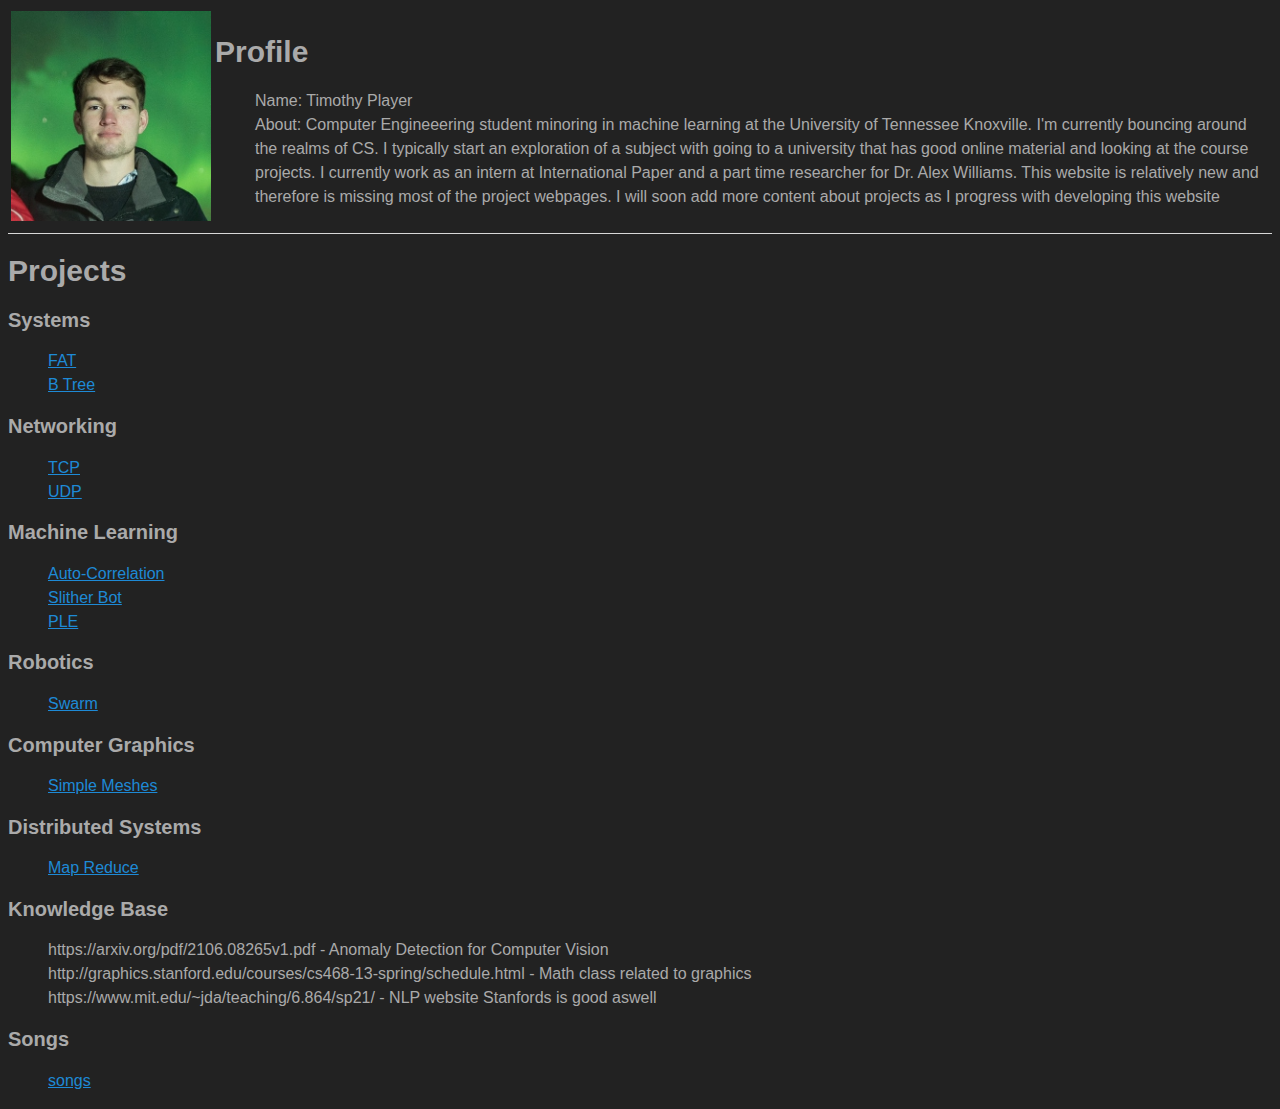
<file: index.html>
<!DOCTYPE html>

<html>


<head>
    <title>tlplayer's Website</title>
    <link rel="stylesheet" href="styles.css">
    <meta src="robot.png" />
</head>


<body>

    <table border=0>
        <div>

            <tbody>
                <td>
                    <img src="portrait.jpg" alt="portrait" width="200">
                </td>
                <td>
                    <h1>Profile</h1>
                    <ul>
                        <li>Name: Timothy Player</li>
                        <li>About: Computer Engineeering student minoring in machine learning at the University of
                            Tennessee Knoxville. I'm currently bouncing around the realms of CS. I typically start an
                            exploration of a subject with going to a university that has good online material and
                            looking at the course projects. I currently work as an intern at International Paper and a
                            part time researcher for Dr. Alex Williams. This website is relatively new and therefore is
                            missing most of the project webpages. I will soon add more content about projects as I
                            progress with developing this website</li>
                    </ul>
                </td>
            </tbody>
    </table>
    <hr>
    </div>

    <div>
        <h1>Projects</h1>

        <h2><strong>Systems</strong></h2>
        <ol>
            <li><a href="FAT.html">FAT</a></li>
            <li><a href="B-Tree.html">B Tree</a></li>
        </ol>

        <h2><strong>Networking</strong></h2>
        <ol>
            <li><a href="TCP.html">TCP</a></li>
            <li><a href="UDP.html">UDP</a></li>
        </ol>

        <h2><strong>Machine Learning</strong></h2>
        <ol>
            <li><a href="Auto-Correlation.html">Auto-Correlation</a></li>
            <li><a href="slither_bot.html">Slither Bot</a></li>
            <li><a href="PLE.html">PLE</a></li>
        </ol>

        <h2><strong>Robotics</strong></h2>
        <ol>
            <li><a href="Swarm.html">Swarm</a></li>
        </ol>
        </p>

        <h2><strong>Computer Graphics</strong></h2>
        <ol>
            <li><a href="work_in_progress.html">Simple Meshes</a></li>
        </ol>
        <h2><strong>Distributed Systems</strong></h2>
        <ol>
            <li><a href="map_reduce.html">Map Reduce</a></li>
        </ol>
        </p>
        <h2>Knowledge Base</h2>
        <ol>
            <li>https://arxiv.org/pdf/2106.08265v1.pdf - Anomaly Detection for Computer Vision</li>
            <li>http://graphics.stanford.edu/courses/cs468-13-spring/schedule.html - Math class related to graphics</li>
			<li>https://www.mit.edu/~jda/teaching/6.864/sp21/ - NLP website Stanfords is good aswell</li>
        </ol>
        <h2><strong>Songs</strong></h2>
        <ol>
            <li><a href="songs.html">songs</a></li>
        </ol>
        </p>
    </div>

</body>

</html>
</file>
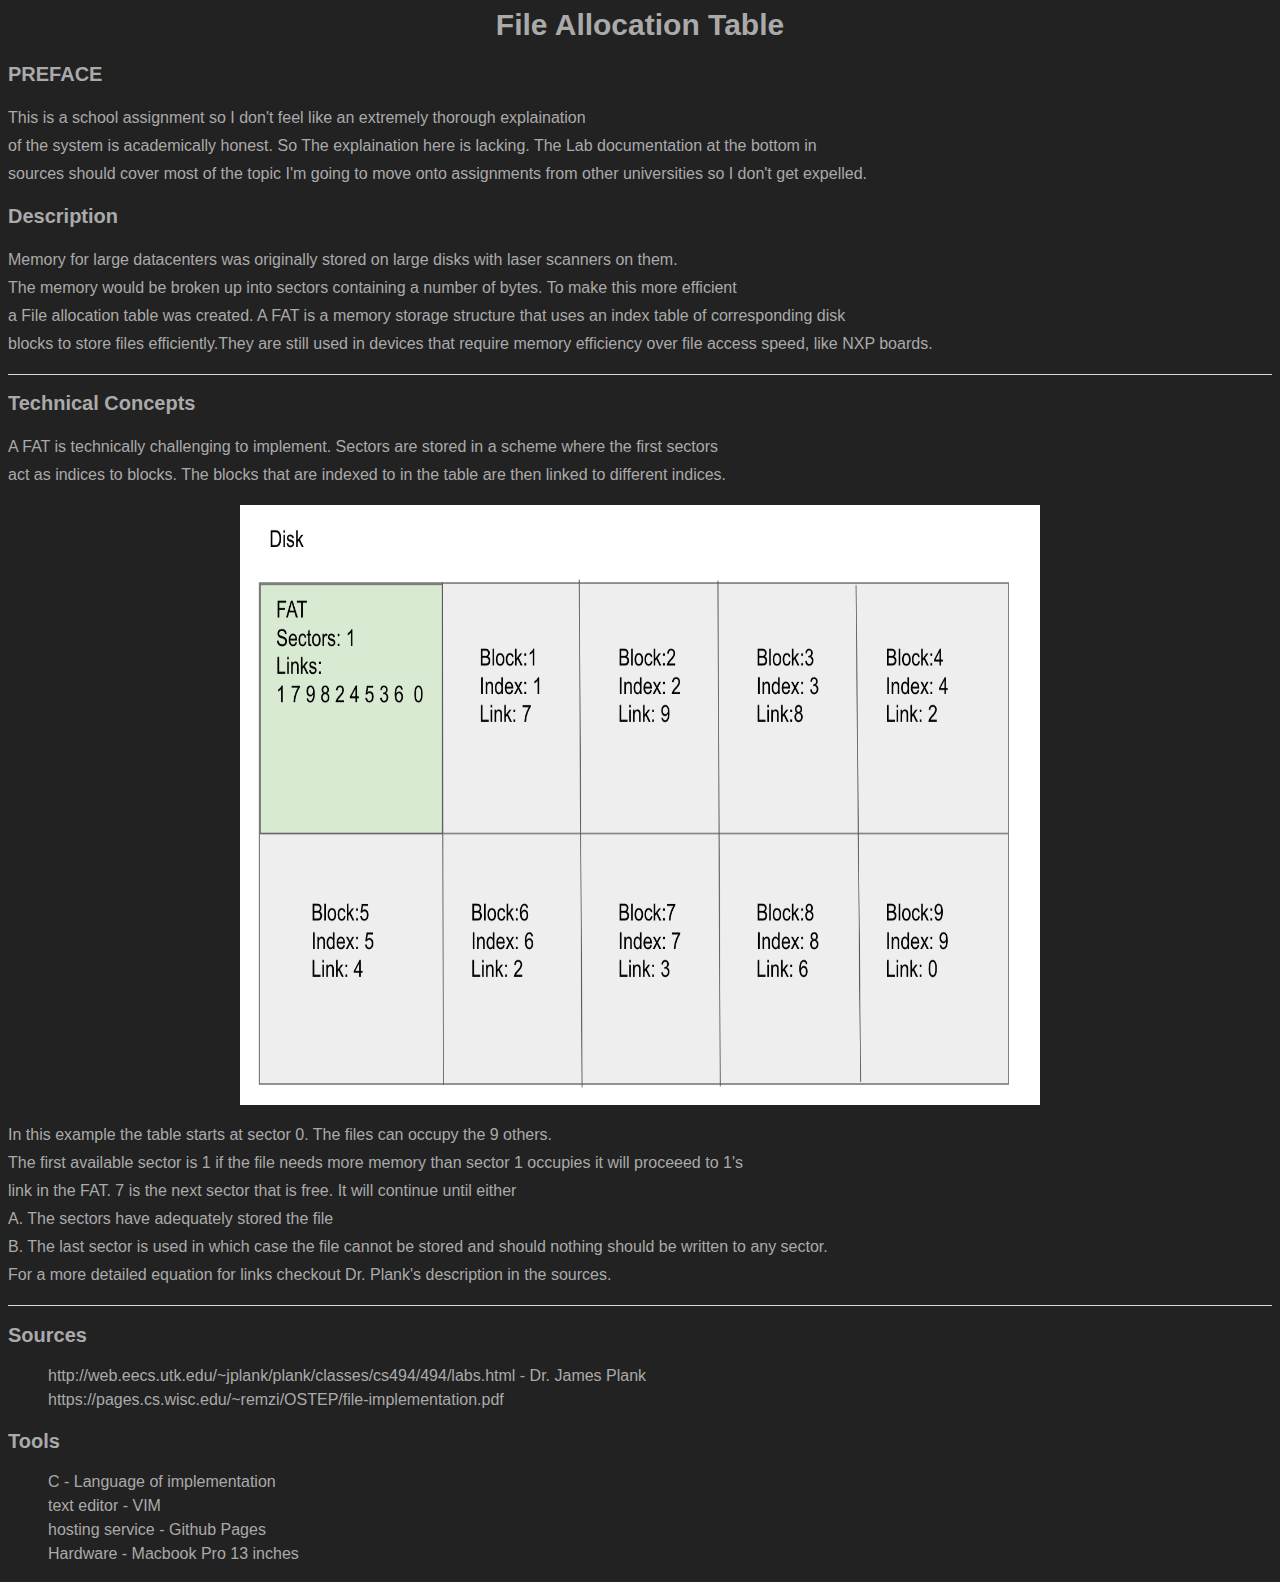
<file: FAT.html>
<html>

<head>
    <title>File Allocation Table (FAT)</title>
    <link rel="stylesheet" href="styles.css">
    <meta src="robot.png" />
</head>



<body>
<center><h1>File Allocation Table</h1></center>
<h2>PREFACE</h2>
<p>This is a school assignment so I don't feel like an extremely thorough explaination <br>
of the system is academically honest. So The explaination here is lacking. The Lab documentation at the bottom in<br>
sources should cover most of the topic I'm going to move onto assignments from other universities so I don't get expelled.<p>

<h2>Description</h2>
<p>
Memory for large datacenters was originally stored on large disks with laser scanners on them.<br> 
The memory would be broken up into sectors containing a number of bytes. To make this more efficient<br>
a File allocation table was created. A FAT is a memory storage structure that uses an index table of corresponding disk <br>
blocks to store files efficiently.They are still used in devices that require memory efficiency over file access speed, like NXP boards.<br>
</p>
<hr>
<h2>Technical Concepts</h2>
<p>
A FAT is technically challenging to implement. Sectors are stored in a scheme where the first sectors<br>
act as indices to blocks. The blocks that are indexed to in the table are then linked to different indices.<br>
<p>
<center><img src=FAT_diagram.png width="800" height="600"></center>

<p>
In this example the table starts at sector 0. The files can occupy the 9 others.<br>
The first available sector is 1 if the file needs more memory than sector 1 occupies it will proceeed to 1's<br>
link in the FAT. 7 is the next sector that is free. It will continue until either<br>
A. The sectors have adequately stored the file<br>
B. The last sector is used in which case the file cannot be stored and should nothing should be written to any sector.<br>
For a more detailed equation for links checkout Dr. Plank's description in the sources. 
</p>
<p>
<p>
<hr>
<h2>Sources</h2>
<ul>
<li>http://web.eecs.utk.edu/~jplank/plank/classes/cs494/494/labs.html - Dr. James Plank</li>
<li>https://pages.cs.wisc.edu/~remzi/OSTEP/file-implementation.pdf</li>
</ul>
</body>

<h2>Tools</h2>
<ul>
<li>C - Language of implementation</li>
<li>text editor - VIM</li>
<li>hosting service - Github Pages</li>
<li>Hardware - Macbook Pro 13 inches</li>
</ul>

</html>
</file>
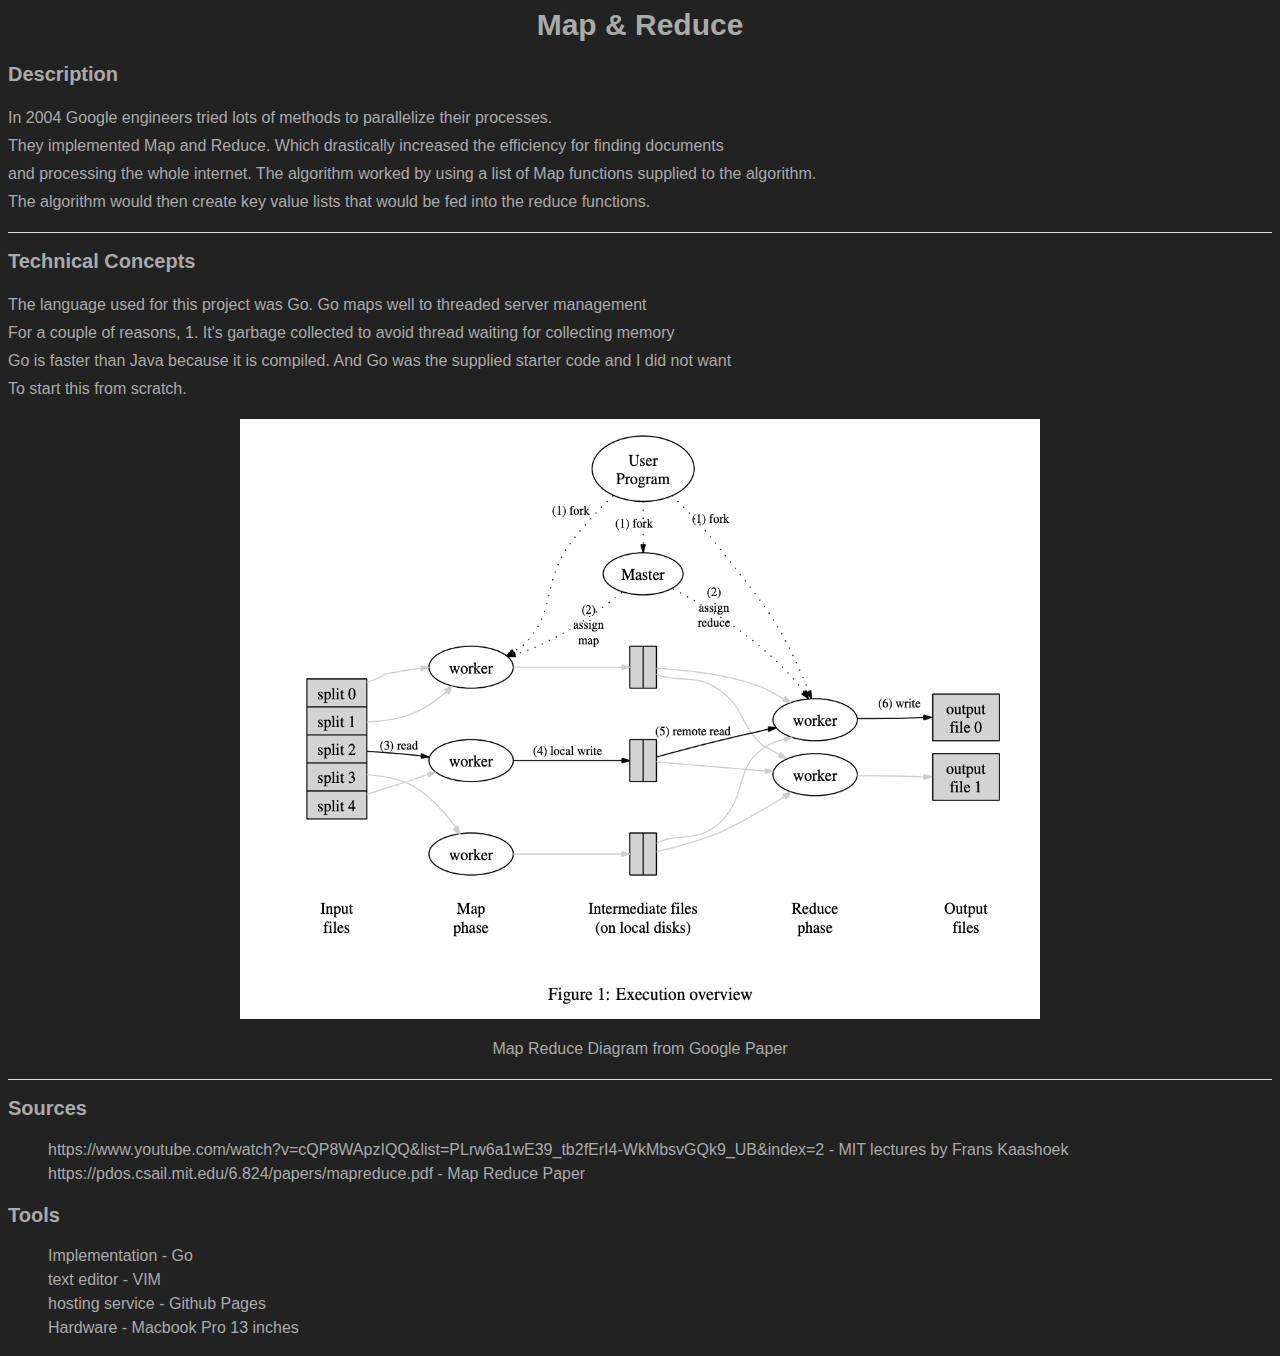
<file: map_reduce.html>
<html>

<head>
    <title>Map Reduce</title>
    <link rel="stylesheet" href="styles.css">
    <meta src="robot.png" />
</head>



<body>
<center><h1>Map & Reduce</h1></center>

<h2>Description</h2>
<p>
In 2004 Google engineers tried lots of methods to parallelize their processes.<br>
They implemented Map and Reduce. Which drastically increased the efficiency for finding documents<br>
and processing the whole internet. The algorithm worked by using a list of Map functions supplied to the algorithm.<br>
The algorithm would then create key value lists that would be fed into the reduce functions. 
</p>
<hr>
<h2>Technical Concepts</h2>
<p>
The language used for this project was Go. Go maps well to threaded server management<br>
For a couple of reasons, 1. It's garbage collected to avoid thread waiting for collecting memory<br>
Go is faster than Java because it is compiled. And Go was the supplied starter code and I did not want <br>
To start this from scratch.
</p>
<p><center><img src=mr_diagram.png width="800" height="600"></center></p>
<center><p>Map Reduce Diagram from Google Paper</p></center>
<hr>
<h2>Sources</h2>
<ul>
<li>https://www.youtube.com/watch?v=cQP8WApzIQQ&amp;list=PLrw6a1wE39_tb2fErI4-WkMbsvGQk9_UB&amp;index=2 - MIT lectures by Frans Kaashoek</li>
<li>https://pdos.csail.mit.edu/6.824/papers/mapreduce.pdf - Map Reduce Paper</li>
</ul>


<h2>Tools</h2>
<ul>
<li>Implementation - Go</li>
<li>text editor - VIM</li>
<li>hosting service - Github Pages</li>
<li>Hardware - Macbook Pro 13 inches</li>
</ul>

</body>
</html>
</file>
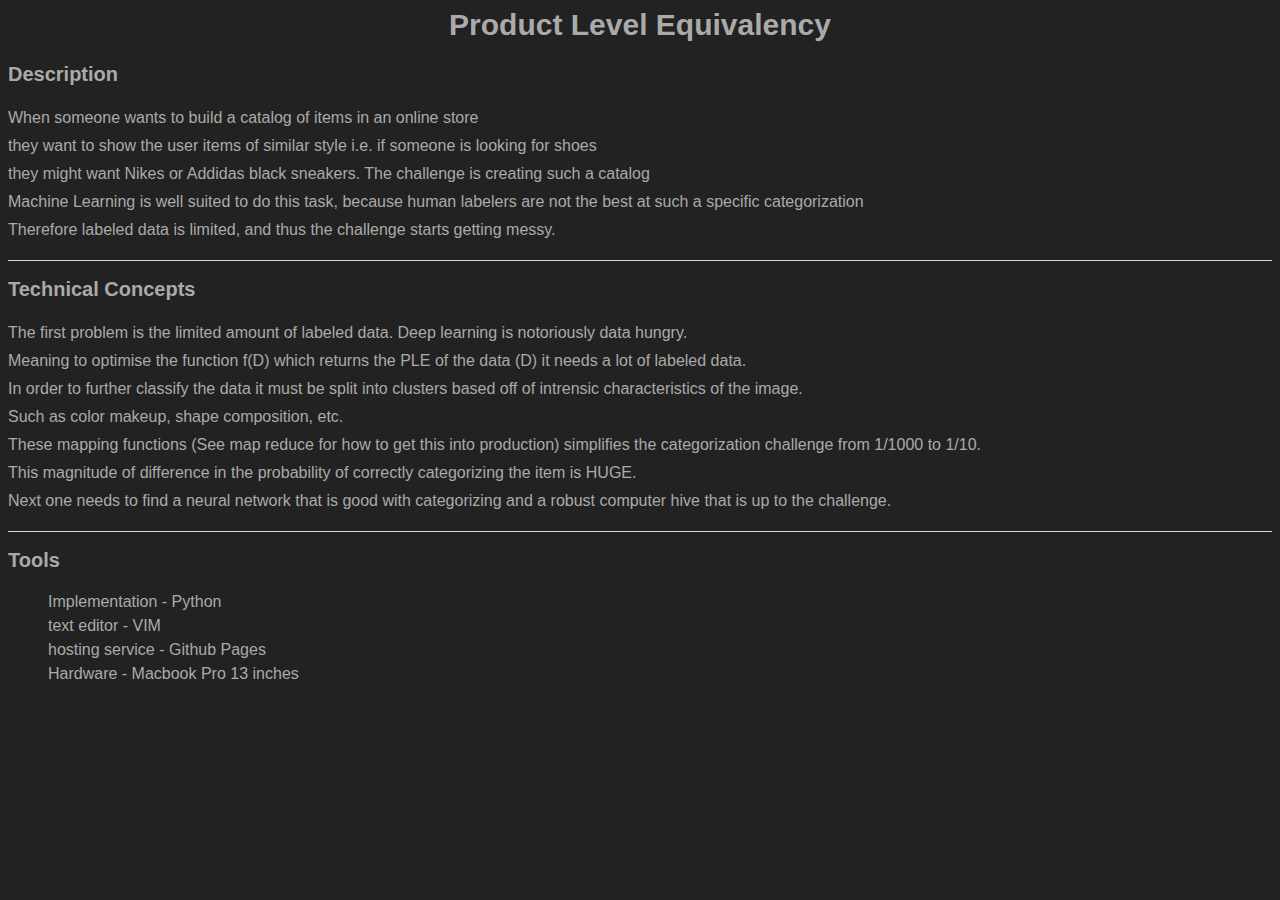
<file: PLE.html>
<html>

<head>
    <title>Product Level Equivalency</title>
    <link rel="stylesheet" href="styles.css">
    <meta src="robot.png" />
</head>



<body>
<center><h1>Product Level Equivalency</h1></center>

<h2>Description</h2>
<p>
When someone wants to build a catalog of items in an online store<br>
they want to show the user items of similar style i.e. if someone is looking for shoes<br>
they might want Nikes or Addidas black sneakers. The challenge is creating such a catalog<br>
Machine Learning is well suited to do this task, because human labelers are not the best at such a specific categorization<br>
Therefore labeled data is limited, and thus the challenge starts getting messy. <br>
</p>

<hr>
<h2>Technical Concepts</h2>
<p>
The first problem is the limited amount of labeled data. Deep learning is notoriously data hungry.<br>
Meaning to optimise the function f(D) which returns the PLE of the data (D) it needs a lot of labeled data.<br>
In order to further classify the data it must be split into clusters based off of intrensic characteristics of the image.<br>
Such as color makeup, shape composition, etc.<br>
These mapping functions (See map reduce for how to get this into production) simplifies the categorization challenge from 1/1000 to 1/10.<br>
This magnitude of difference in the probability of correctly categorizing the item is HUGE. <br>
Next one needs to find a neural network that is good with categorizing and a robust computer hive that is up to the challenge. <br> 
</p>
<hr>

<h2>Tools</h2>
<ul>
<li>Implementation - Python</li>
<li>text editor - VIM</li>
<li>hosting service - Github Pages</li>
<li>Hardware - Macbook Pro 13 inches</li>
</ul>

</body>
</html>
</file>
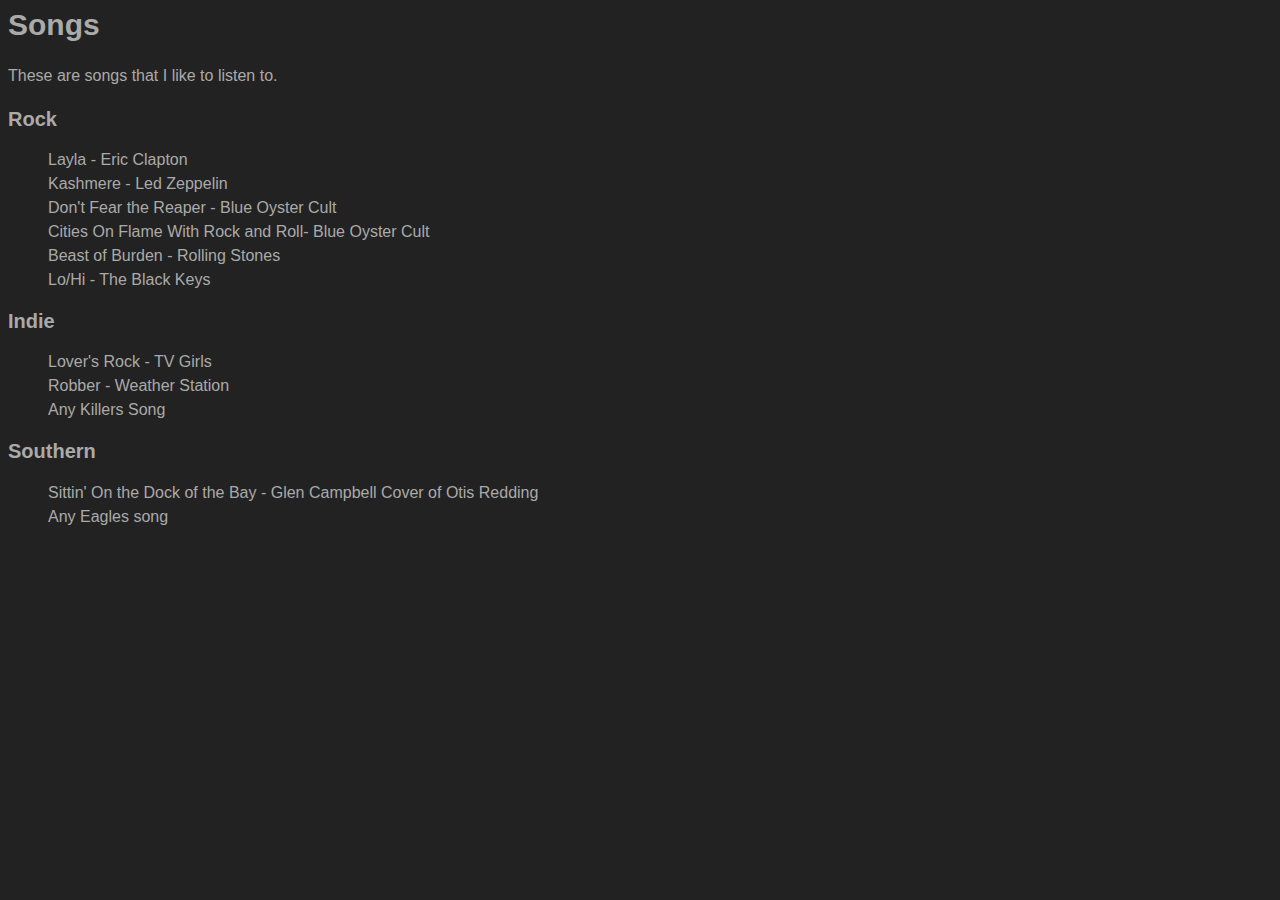
<file: songs.html>
<head>
    <title>Songs</title>
    <link rel="stylesheet" href="styles.css">
    <meta src="robot.png" />
</head>
<body>
    <h1>Songs</h1>
    <p>
        These are songs that I like to listen to.
    </p>
    <h2>Rock</h2>
    <ol>
        <li>Layla - Eric Clapton</li>
        <li>Kashmere - Led Zeppelin</li>
        <li>Don't Fear the Reaper - Blue Oyster Cult</li>
        <li>Cities On Flame With Rock and Roll- Blue Oyster Cult</li>
        <li>Beast of Burden - Rolling Stones</li>
        <li>Lo/Hi - The Black Keys</li>
    </ol>
    <h2>Indie</h2>
    <ol>
        <li>Lover's Rock - TV Girls</li>
        <li>Robber - Weather Station</li>
        <li>Any Killers Song</li>
    </ol>
    <h2>Southern</h2>
    <ol>
        <li>Sittin' On the Dock of the Bay - Glen Campbell Cover of Otis Redding</li>
        <li>Any Eagles song</li>
    </ol>
</body>
</file>
<file: styles.css>
ol {
	list-style-type: none
	}
ul {
	list-style-type: none
	}
td {
	valign:"top"
	}


@import 'https://fonts.googleapis.com/css?family=Open+Sans';

* {
	-webkit-box-sizing: border-box;
	box-sizing: border-box;
}

body {
	font-family: 'Open Sans', sans-serif;
	line-height: 1.75em;
	font-size: 16px;
	background-color: #222;
	color: #aaa;
}

.simple-container {
	max-width: 675px;
	margin: 0 auto;
	padding-top: 70px;
	padding-bottom: 20px;
}

.simple-print {
	fill: white;
	stroke: white;
}
.simple-print svg {
	height: 100%;
}

.simple-close {
	color: white;
	border-color: white;
}

.simple-ext-info {
	border-top: 1px solid #aaa;
}

p {
	font-size: 16px;
}

h1 {
	font-size: 30px;
	line-height: 34px;
}

h2 {
	font-size: 20px;
	line-height: 25px;
}

h3 {
	font-size: 16px;
	line-height: 27px;
	padding-top: 15px;
	padding-bottom: 15px;
	border-bottom: 1px solid #D8D8D8;
	border-top: 1px solid #D8D8D8;
}

hr {
	height: 1px;
	background-color: #d8d8d8;
	border: none;
	width: 100%;
	margin: 0px;
}

a[href] {
	color: #1e8ad6;
}

a[href]:hover {
	color: #3ba0e6;
}

li {
	line-height: 1.5em;
}

aside,
[class *= "sidebar"],
[id *= "sidebar"] {
	max-width: 90%;
	margin: 0 auto;
	border: 1px solid lightgrey;
	padding: 5px 15px;
}

@media (min-width: 1921px) {
	body {
		font-size: 18px;
	}
}
</file>
